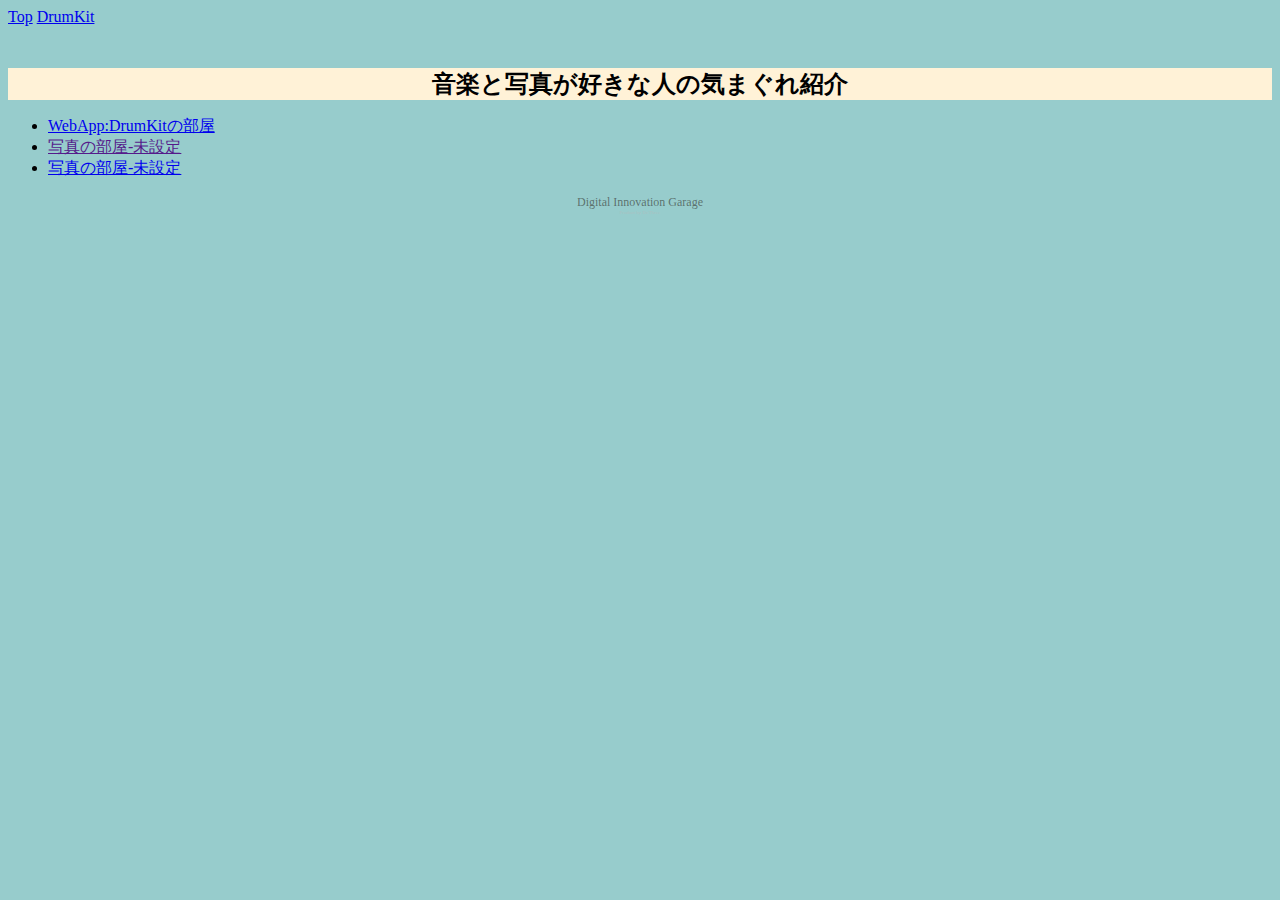
<file: index.html>
<!DOCTYPE html>
<html lang="ja">

<!-- Top Page -->
<head>
  <meta charset="utf-8">
  <meta name="viewport" content="width=device-width, initial-scale=1, shrink-to-fit=no">
  <meta name="theme-color" content="#000000">
  <link href="style.css" rel="stylesheet" type="text/css" media="all">
  <title>webMe : 趣味部屋</title>
</head>

  

<body>
  
<header>
  <!-- ナビゲーションバー -->
  <nav class="headerTab">
      <a href="index.html">Top</a>
      <a href="drumkit.html">DrumKit</a>
    
  </nav>
</header>

<main>
  <h2 id="topTitle">音楽と写真が好きな人の気まぐれ紹介</h2>
  <ul>
    <li><a href="drumkit.html">WebApp:DrumKitの部屋</a></li>
    <li><a href="">写真の部屋-未設定</a></li>
    <li><a href="https://drum3284mamiyaphoto.myportfolio.com/drum3284-photgallery">写真の部屋-未設定</a></li>
  </ul>

</main>

<p border:1px>

<footer>
  <h3 id="endTab">Digital Innovation Garage</h3>
  <p id="creater">Product by Dr.Three</p>
  
</footer>


</body>
</file>
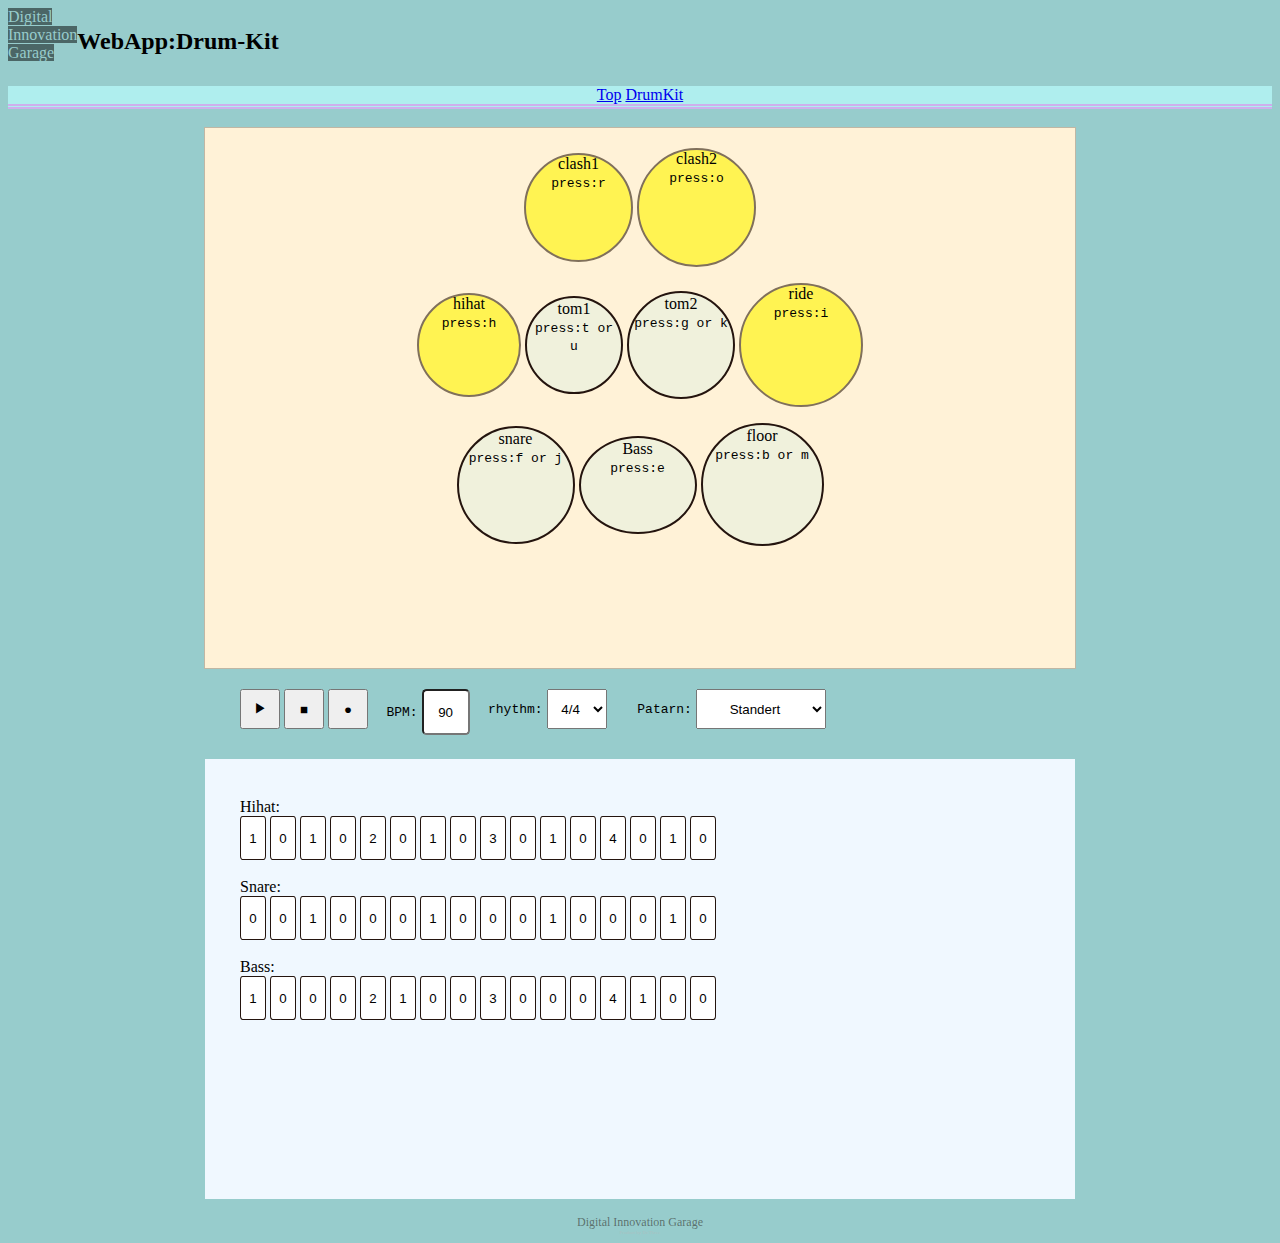
<file: drumkit.html>
<!DOCTYPE html>
<html lang="ja">

<!-- Top Page -->
<head>
  <meta charset="utf-8">
  <meta name="viewport" content="width=device-width, initial-scale=1, shrink-to-fit=no">
  <meta name="theme-color" content="#000000">
  <link href="style.css" rel="stylesheet" type="text/css" media="all">
  <link href="drumkitSytle.css" rel="stylesheet" type="text/css" media="all">
  <script type="text/javascript" src="drumPlay.js"></script>
  <title>webMe : drumkit</title>
</head>

  

<body>
  <header>
    <span>
      <div id="digLogo">
        <a><img srv="keyPlay\digLogo.png"></a>
      </div>
    </span>
    <div>
      <span class="digName">
        Digital
        <br>Innovation
        <br>Garage
      </span>
    </div>
    <div>
    <span><h2>WebApp:Drum-Kit</h2></span>
    </div>
  </header>  
  <br>
  <!-- ナビゲーションバー -->
  <nav class="navigation">
      <a href="index.html">Top</a>
      <!-- <a href="beatbox.html">beatBox</a> -->
      <a href="drumkit.html">DrumKit</a>
  </nav>
  <br>
  <main>
    <!-- DrumKit -->
    <div class="drumKit">
      <a class="symbal" id="clash1" onclick="clash1();">clash1
        <br><samp>press:r</samp>
        <audio class="clash1Play" preload="auto" type="audio/mp3" src="maou_se_inst_drum1_cymbal.mp3"></audio>
      </a>

      <a  class="symbal" id="clash2" onclick="clash2();">clash2
        <br><samp>press:o</samp>
        <audio class="clash2Play" preload="auto" type="audio/mp3" src="maou_se_inst_drum2_cymbal.mp3"></audio>
      </a>
    <p></p>
      <a  class="symbal" id="hihat" onclick="hihat();">hihat
        <br><samp>press:h</samp>
        <audio class="hihatPlay" preload="auto" type="audio/mp3" src="maou_se_inst_drum2_hat.mp3"></audio>
      </a>

      <a  class="taiko" id="tom1" onclick="tom1();">tom1
        <br><samp>press:t or u</samp>
        <audio class="tom1Play" preload="auto" type="audio/mp3" src="maou_se_inst_drum1_tom1.mp3"></audio>
      </a>

      <a class="taiko" id="tom2" onclick="tom2();">tom2
        <br><samp>press:g or k</samp>
        <audio class="tom2Play" preload="auto" type="audio/mp3" src="maou_se_inst_drum1_tom2.mp3"></audio>
      </a>
      
      <a class="symbal" id="ride" onclick="ride();">ride
        <br><samp>press:i</samp>
        <audio class="ridePlay" preload="auto" type="audio/mp3" src="maou_se_inst_drum1_ride.mp3"></audio>
      </a>

    <p></p>   
      
      <a class="taiko" id="snare" onclick="snare();">snare
        <br><samp>press:f or j</samp>
        <audio class="snarePlay" preload="auto" type="audio/mp3" src="maou_se_inst_drum1_snare.mp3"></audio>
      </a>

      <a class="taiko" id="kick" onclick="kick();">Bass
        <br><samp>press:e</samp>
        <audio class="kickPlay" preload="auto" type="audio/mp3" src="maou_se_inst_drum1_kick.mp3"></audio>
      </a>

      <a class="taiko" id="floor" onclick="floor();">floor
        <br><samp>press:b or m</samp>
        <audio class="floorPlay" preload="auto" type="audio/mp3" src="maou_se_inst_drum1_tom3.mp3"></audio>
      </a>
      
    </div>

    <!--別のやり方_svg要素  -->
    <!--     
      <svg viewBox="0 0 100 100" xmlns="http://www.w3.org/2000/svg">
        <a onclick="hat();">      
          <audio class="hat" preload="auto" type="audio/mp3" src="maou_se_inst_drum2_hat.mp3"></audio>
          <circle cx="5" cy="10" r="5"  />
        </a>

        <circle class="snare" cx="10" cy="20" r="5" />
        <circle class="tom1" cx="15" cy="15" r="5" />
        <circle class="tom2" cx="20" cy="15" r="5" />
        <circle class="flortam" cx="30" cy="10" r="5" />
      </svg> 
    -->
  <!-- player Setting -->
    <div class="player">
      <div class="btn">
        <button id="start" type="button" onclick="playBeat();"><span>▶<img href="start.pamg"></span></button>
        <button id="stop" type="button">■</button>
        <button id="rec" type="button">●</button>
      </div>
      <div id="bpm">
        <span>
          <span><samp>BPM:</samp></span>
          <input id="tempo" type="text" width="50px" height="25px" value="90">
        </span>
      </div>
      <div class="rhythm">
        <span><samp>rhythm:</samp></span>
        <select class="rhythmNumber">
          <option value="1">4/4</option>
          <option value="2">3/4</option>
          <option value="3">8/8</option>
        </select>
      </div>
      <div class="preset">
        <span><samp>Patarn:</samp></span>
        <select class="presetMode">
          <option>Standert</option>
          <option>Rock</option>
          <option>Funk</option>
        </select>
      </div>
    </div>
  <!-- BeatBox -->
    <div class="beatBox">
      <br>
      <div class="beatCount" id="hihatChannel">
        <span id="hihatName">
          Hihat:
          <div class="hihatNote">
            <input type="text" class="noteBox" name="hihatNote" id="hi0" onclick="hihat();" count="0" value="1">
            <input type="text"  class="noteBox" name="hihatNote" id="hi1" onclick="hihat();" count="1" value="0">
            <input type="text"  class="noteBox" name="hihatNote" id="hi2" onclick="hihat();" count="2" value="1">
            <input type="text"  class="noteBox" name="hihatNote" id="hi3" onclick="hihat();" count="3" value="0">
            <input type="text"  class="noteBox" name="hihatNote" id="hi4" onclick="hihat();" count="4" value="2">
            <input type="text"  class="noteBox" name="hihatNote" id="hi5" onclick="hihat();" count="5" value="0">
            <input type="text"  class="noteBox" name="hihatNote" id="hi6" onclick="hihat();" count="6" value="1">
            <input type="text"  class="noteBox" name="hihatNote" id="hi7" onclick="hihat();" count="7" value="0">
            <input type="text"  class="noteBox" name="hihatNote" id="hi8" onclick="hihat();" count="0" value="3">
            <input type="text"  class="noteBox" name="hihatNote" id="hi9" onclick="hihat();" count="1" value="0">
            <input type="text"  class="noteBox" name="hihatNote" id="hi10" onclick="hihat();" count="2" value="1">
            <input type="text"  class="noteBox" name="hihatNote" id="hi11" onclick="hihat();" count="3" value="0">
            <input type="text"  class="noteBox" name="hihatNote" id="hi12" onclick="hihat();" count="4" value="4">
            <input type="text"  class="noteBox" name="hihatNote" id="hi13" onclick="hihat();" count="5" value="0">
            <input type="text"  class="noteBox" name="hihatNote" id="hi14" onclick="hihat();" count="6" value="1">
            <input type="text"  class="noteBox" name="hihatNote" id="hi15" onclick="hihat();" count="7" value="0">
          </div>
        </span>
      </div>

      <br><div class="beatCount" id="snareChannel">
        <span id="snareName">
          Snare:
          <div class="snareNote">
            <input type="text" class="noteBox" name="snareNote" id="Sn0" onclick="snare();" count="0" value="0">
            <input type="text" class="noteBox" name="snareNote" id="Sn1" onclick="snare();" count="1" value="0">
            <input type="text" class="noteBox" name="snareNote" id="Sn2" onclick="snare();" count="2" value="1">
            <input type="text" class="noteBox" name="snareNote" id="Sn3" onclick="snare();" count="3" value="0">
            <input type="text" class="noteBox" name="snareNote" id="Sn4" onclick="snare();" count="4" value="0">
            <input type="text" class="noteBox" name="snareNote" id="Sn5" onclick="snare();" count="5" value="0">
            <input type="text" class="noteBox" name="snareNote" id="Sn6" onclick="snare();" count="6" value="1">
            <input type="text" class="noteBox" name="snareNote" id="Sn7" onclick="snare();" count="7" value="0">
            <input type="text" class="noteBox" name="snareNote" id="Sn8" onclick="snare();" count="0" value="0">
            <input type="text" class="noteBox" name="snareNote" id="Sn9" onclick="snare();" count="1" value="0">
            <input type="text" class="noteBox" name="snareNote" id="Sn10" onclick="snare();" count="2" value="1">
            <input type="text" class="noteBox" name="snareNote" id="Sn11" onclick="snare();" count="3" value="0">
            <input type="text" class="noteBox" name="snareNote" id="Sn12" onclick="snare();" count="4" value="0">
            <input type="text" class="noteBox" name="snareNote" id="Sn13" onclick="snare();" count="5" value="0">
            <input type="text" class="noteBox" name="snareNote" id="Sn14" onclick="snare();" count="6" value="1">
            <input type="text" class="noteBox" name="snareNote" id="Sn15" onclick="snare();" count="7" value="0">
          </div>
        </span>
      </div>
      <br><div class="beatCount" id="bassChannel">
        <span id="bassName">
          Bass:
          <div class="bassNote"></div>
            <input type="text" class="noteBox" name="bassNote" id="ba0" onclick="kick();" count="0" value="1">
            <input type="text" class="noteBox" name="bassNote" id="ba1" onclick="kick();" count="1" value="0">
            <input type="text" class="noteBox" name="bassNote" id="ba2" onclick="kick();" count="2" value="0">
            <input type="text" class="noteBox" name="bassNote" id="ba3" onclick="kick();" count="3" value="0">
            <input type="text" class="noteBox" name="bassNote" id="ba4" onclick="kick();" count="4" value="2">
            <input type="text" class="noteBox" name="bassNote" id="ba5" onclick="kick();" count="5" value="1">
            <input type="text" class="noteBox" name="bassNote" id="ba6" onclick="kick();" count="6" value="0">
            <input type="text" class="noteBox" name="bassNote" id="ba7" onclick="kick();" count="7" value="0">
            <input type="text" class="noteBox" name="bassNote" id="ba8" onclick="kick();" count="0" value="3">
            <input type="text" class="noteBox" name="bassNote" id="ba9" onclick="kick();" count="1" value="0">
            <input type="text" class="noteBox" name="bassNote" id="ba10" onclick="kick();" count="2" value="0">
            <input type="text" class="noteBox" name="bassNote" id="ba11" onclick="kick();" count="3" value="0">
            <input type="text" class="noteBox" name="bassNote" id="ba12" onclick="kick();" count="4" value="4">
            <input type="text" class="noteBox" name="bassNote" id="ba13" onclick="kick();" count="5" value="1">
            <input type="text" class="noteBox" name="bassNote" id="ba14" onclick="kick();" count="6" value="0">
            <input type="text" class="noteBox" name="bassNote" id="ba15" onclick="kick();" count="7" value="0">
      </div>
        </span>

      </div>
    </div>
  </main>
<p border:1px>
  <!-- footer -->
  <footer>
    <h3 id="endTab">Digital Innovation Garage</h3>
    <p id="creater">Product by Dr.Three</p>
    
  </footer>

</body>
</file>
<file: style.css>
/* default page style */
body{
  background-color: #97cccc;
}


/* header */
#topTitle{
 background-color: #fff2d7;
 margin: auto;
 text-align: center;  
}

header{
  margin: auto;
  width: auto;
  height: 60px;
  display: flex;
}

#digLog{
  width: 80px;
  height: 60px;
  align-self: auto;
}

.digName{
  color: #97cccc;
  background-color: #4b6666;
  width: 80px;
  height: auto;
}

/* navigation */

.navigation{
  background-color: #afeeee ;
  border-bottom: 5px double #ceafed ;
  margin: auto;
  text-align: center;
}


/* footter */
.footer{
  border-top: 2px #24140e;
}

#endTab{
  margin: auto;
  width: auto;
  font-weight: 100;
  text-align: center;
  font-size: 12px;
  color: #24140e86;
}

#creater{
  margin: auto;
  width: auto;
  text-align: center;
  font-size: 5px;
  color: #b8b8b894;
}
</file>
<file: drumkitSytle.css>
/* DrumKitStyle */
.drumKit{
  background-color: #fff2d7;
  margin: auto;
  border: 1px solid #3333334f;
  width: 800px;
  height: 500px;
  text-align: center;
  padding: 20px 35px;
}

/*SymbalColor*/
.symbal{
  display: inline-block;
  background-color: #fff352;
  /* background-color: #6663377c; */
  border-radius: 50%;
  border: 2px solid rgb(128, 112, 91);
  text-align: center;
  vertical-align: middle;
  padding: auto;
}

.symbal:active{
  background-color: #6663377c;
}

#clash1 {
  width: 105px;
  height: 105px;
  left: 100px;
}


#clash2 {
  width: 115px;
  height: 115px;
}


#hihat {
  width: 100px;
  height: 100px;
}

#ride {
  width: 120px;
  height: 120px;
} 

/*TaikoColor*/
.taiko {
  display: inline-block;
  background-color: #f0f1dc;
  border-radius: 50%;
  border: 2px solid #24140e;
  padding: 2px;
  text-align: center;
  vertical-align: middle;
  align-items: center;
}

.taiko:active{
  background-color: #6663377c;
}

#snare {
  width: 110px;
  height: 110px;
}


#tom1 {
  width: 90px;
  height: 90px;

}

#tom2 {
  width: 100px;
  height: 100px;
}

#floor {
  width: 115px;
  height: 115px;
}

#kick {
  width: 110px;
  height: 90px;
}

/* Player Setting */
.player{
  margin: auto;
  width: 800px;
  height: 50px;
  display: flex;
  padding: 20px 35px;
  display: flex;
}

#start{
  width: 40px;
  height: 40px;
  vertical-align: middle;
}

#stop{
  width: 40px;
  height: 40px;
  vertical-align: middle;
}

#rec{
  width: 40px;
  height: 40px;
  vertical-align: middle;
}

#bpm {
  width: 120px;
  height: 40px;
  vertical-align: middle;
  text-align: center;
}

#tempo{
  width: 40px;
  height: 40px;
  vertical-align: middle;
  text-align: center;
  border-radius: 10%;
}

.rhythm{
  width: auto;
  height: 40px;
  vertical-align: middle;
  text-align: center;
}

.rhythmNumber{
  width: 60px;
  height: 40px;
  vertical-align: middle;
  text-align: center;
}

.preset{
  width: 250px;
  height: 40px;
  vertical-align: middle;
  text-align: center;
  position:left;
}

.presetMode{
  width: 130px;
  height: 40px;
  vertical-align: middle;
  text-align: center;
  position:left;
}

/* BeatBox Style */
.beatBox{
  margin: auto;
  width: 800px;
  height: 400px;
  background-color: aliceblue;
  flex-flow:column ;
  padding: 20px 35px;
  display: flex;
  vertical-align: middle;
}

.noteBox {
  display: inline-flex;
  border-radius: 10%;
  border: 1px solid #24140e;
  width: 20px;
  height: 40px;
  max-width: 100%;
  vertical-align: middle;
  align-items: center;
  text-align: center;
  /* animation: ; */
}

.noteBox input:checked+label{
  background-color: aquamarine;
}

.beatCount{
  overflow-x: scroll;
}


.hihatCahnnel{
  margin:auto;
  width: auto;
  height: 100px;
  display: inline-flex;
}

#hihatName{
  vertical-align: middle;
}

.snareCahnnel{
  width: 100px;
  height: 100px;
}

.bassCahnnel{
  width: 100px;
  height: 100px;
}
</file>
